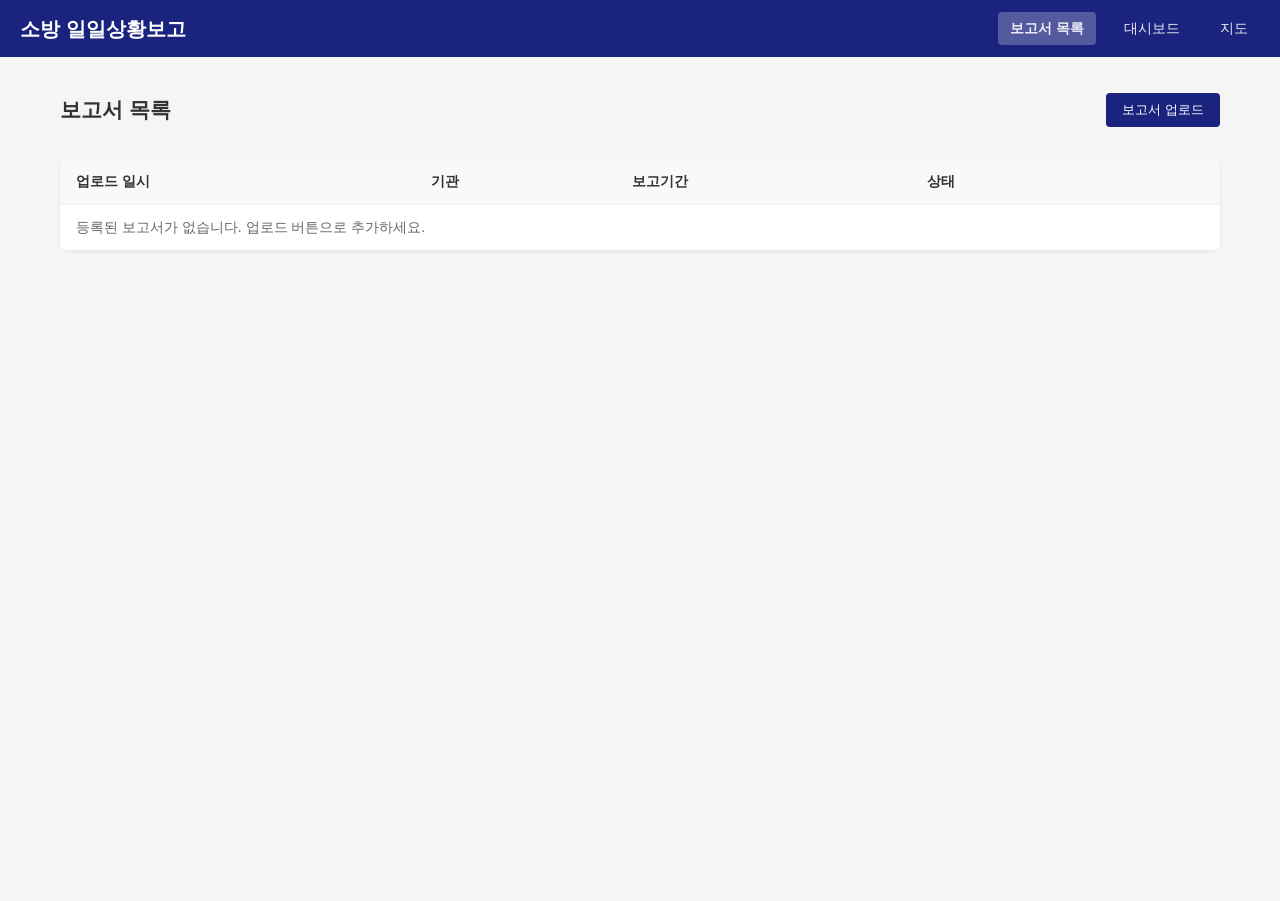
<file: 1dayreport/index.html>
<!DOCTYPE html>
<html lang="ko">
<head>
  <meta charset="UTF-8">
  <meta name="viewport" content="width=device-width, initial-scale=1.0">
  <title>소방 일일상황보고 시스템</title>
  <link rel="stylesheet" href="css/common.css">
  <link rel="stylesheet" href="css/layout.css">
  <link rel="stylesheet" href="css/modal.css">
  <link rel="stylesheet" href="css/forms.css">
</head>
<body>
  <header class="app-header">
    <h1 class="app-title">소방 일일상황보고</h1>
    <nav class="main-nav" aria-label="주 메뉴">
      <a href="#/list" class="nav-link" data-route="list">보고서 목록</a>
      <a href="#/dashboard" class="nav-link" data-route="dashboard">대시보드</a>
      <a href="#/map" class="nav-link" data-route="map">지도</a>
    </nav>
  </header>
  <main id="app" class="app-main" role="main"></main>
  <div id="modal-container" class="modal-container" aria-hidden="true"></div>
  <!-- 카카오맵: 지도 사용 시 아래 스크립트 추가 후 appkey 설정. 지오코딩은 js/services/geocoding.js에서 window.KAKAO_MAP_REST_KEY 사용 -->
  <!-- <script src="//dapi.kakao.com/v2/maps/sdk.js?appkey=YOUR_APP_KEY"></script> -->
  <script type="module" src="js/app.js"></script>
</body>
</html>
</file>
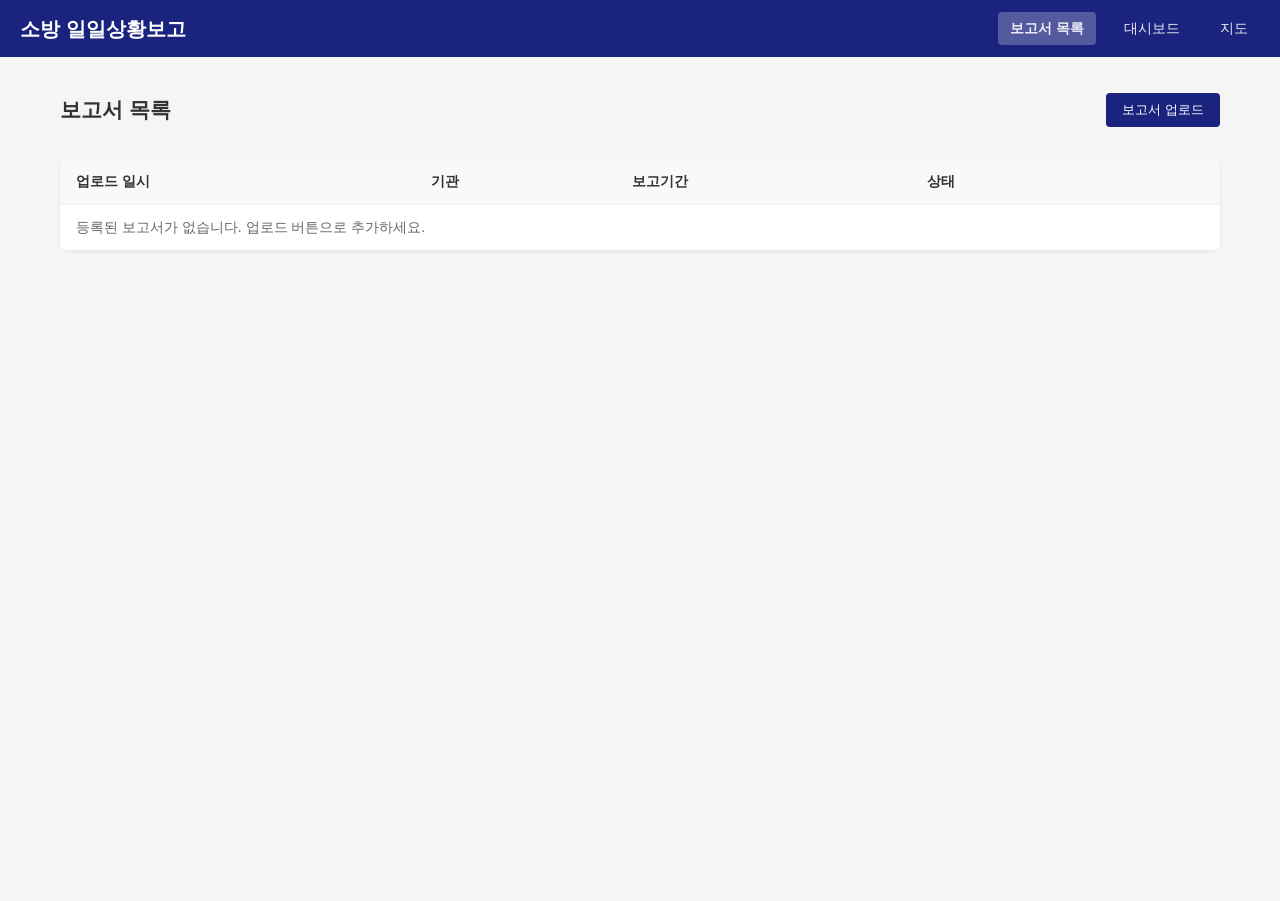
<file: class2_dayreport/index.html>
<!DOCTYPE html>
<html lang="ko">
<head>
  <meta charset="UTF-8">
  <meta name="viewport" content="width=device-width, initial-scale=1.0">
  <title>소방 일일상황보고 시스템</title>
  <link rel="stylesheet" href="css/common.css">
  <link rel="stylesheet" href="css/layout.css">
  <link rel="stylesheet" href="css/modal.css">
  <link rel="stylesheet" href="css/forms.css">
</head>
<body>
  <header class="app-header">
    <h1 class="app-title">소방 일일상황보고</h1>
    <nav class="main-nav" aria-label="주 메뉴">
      <a href="#/list" class="nav-link" data-route="list">보고서 목록</a>
      <a href="#/dashboard" class="nav-link" data-route="dashboard">대시보드</a>
      <a href="#/map" class="nav-link" data-route="map">지도</a>
    </nav>
  </header>
  <main id="app" class="app-main" role="main"></main>
  <div id="modal-container" class="modal-container" aria-hidden="true"></div>
  <!-- 카카오맵: 지도 사용 시 아래 스크립트 추가 후 appkey 설정. 지오코딩은 js/services/geocoding.js에서 window.KAKAO_MAP_REST_KEY 사용 -->
  <script src="//dapi.kakao.com/v2/maps/sdk.js?appkey=47961c1cc749b8b7290cc14567a1ed27"></script>
  <script type="module" src="js/app.js"></script>
</body>
</html>
</file>
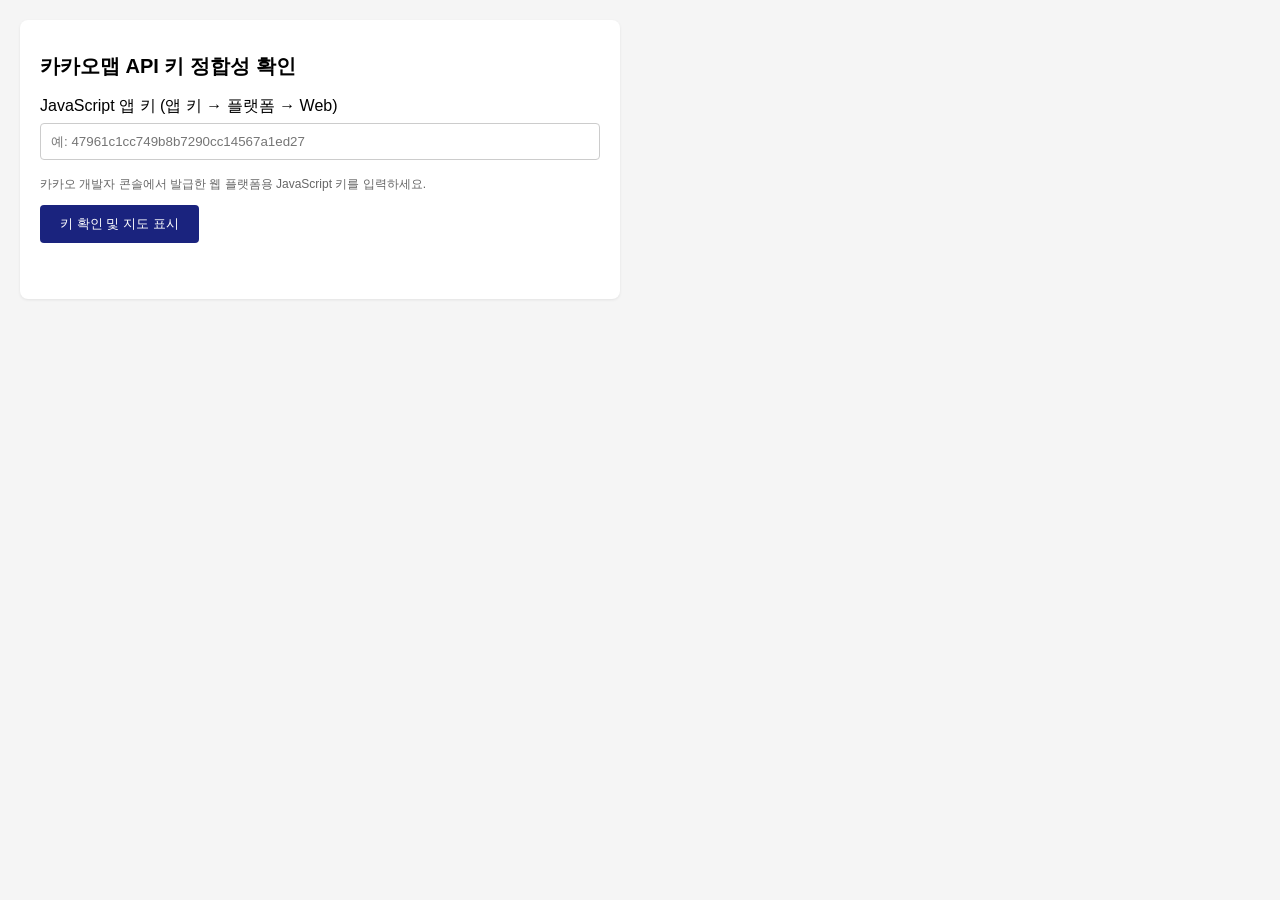
<file: class2_dayreport/map.html>
<!DOCTYPE html>
<html lang="ko">
<head>
  <meta charset="UTF-8">
  <meta name="viewport" content="width=device-width, initial-scale=1.0">
  <title>카카오맵 API 키 확인</title>
  <style>
    * { box-sizing: border-box; }
    body { font-family: 'Malgun Gothic', sans-serif; margin: 0; padding: 20px; background: #f5f5f5; }
    h1 { font-size: 1.25rem; margin-bottom: 16px; }
    .panel { background: #fff; padding: 20px; border-radius: 8px; box-shadow: 0 1px 3px rgba(0,0,0,0.08); max-width: 600px; margin-bottom: 16px; }
    label { display: block; margin-bottom: 6px; font-weight: 500; }
    input[type="text"] { width: 100%; padding: 10px; border: 1px solid #ccc; border-radius: 4px; margin-bottom: 12px; }
    button { padding: 10px 20px; background: #1a237e; color: #fff; border: none; border-radius: 4px; cursor: pointer; font-weight: 500; }
    button:hover { background: #283593; }
    button:disabled { background: #9e9e9e; cursor: not-allowed; }
    #status { margin-top: 12px; padding: 12px; border-radius: 4px; min-height: 24px; }
    #status.ok { background: #e8f5e9; color: #2e7d32; }
    #status.err { background: #ffebee; color: #c62828; }
    #map-container { width: 100%; height: 400px; margin-top: 16px; border-radius: 8px; overflow: hidden; background: #e0e0e0; display: none; }
    #map-container.visible { display: block; }
    .hint { font-size: 12px; color: #666; margin-top: 4px; }
  </style>
</head>
<body>
  <div class="panel">
    <h1>카카오맵 API 키 정합성 확인</h1>
    <label for="appkey">JavaScript 앱 키 (앱 키 → 플랫폼 → Web)</label>
    <input type="text" id="appkey" placeholder="예: 47961c1cc749b8b7290cc14567a1ed27" />
    <p class="hint">카카오 개발자 콘솔에서 발급한 웹 플랫폼용 JavaScript 키를 입력하세요.</p>
    <button type="button" id="btn-check">키 확인 및 지도 표시</button>
    <div id="status"></div>
    <div id="map-container"></div>
  </div>

  <script>
    (function () {
      const appkeyEl = document.getElementById('appkey');
      const btnCheck = document.getElementById('btn-check');
      const statusEl = document.getElementById('status');
      const mapContainer = document.getElementById('map-container');

      function setStatus(ok, message) {
        statusEl.textContent = message;
        statusEl.className = ok ? 'ok' : 'err';
        statusEl.style.display = 'block';
      }

      function showMap() {
        mapContainer.classList.add('visible');
        mapContainer.innerHTML = '';
        try {
          const center = new kakao.maps.LatLng(37.5665, 126.9780);
          const options = { center: center, level: 3 };
          const map = new kakao.maps.Map(mapContainer, options);
          new kakao.maps.Marker({ position: center, map: map });
          return true;
        } catch (e) {
          setStatus(false, '지도 생성 실패: ' + (e.message || e));
          return false;
        }
      }

      function loadScript(key, callback) {
        if (typeof kakao !== 'undefined' && kakao.maps) {
          callback(true);
          return;
        }
        const script = document.createElement('script');
        script.src = '//dapi.kakao.com/v2/maps/sdk.js?appkey=' + encodeURIComponent(key) + '&autoload=false';
        script.async = true;
        script.onload = function () {
          kakao.maps.load(function () {
            callback(true);
          });
        };
        script.onerror = function () {
          callback(false);
        };
        document.head.appendChild(script);
      }

      btnCheck.addEventListener('click', function () {
        const key = (appkeyEl.value || '').trim();
        if (!key) {
          setStatus(false, '앱 키를 입력하세요.');
          mapContainer.classList.remove('visible');
          return;
        }

        btnCheck.disabled = true;
        statusEl.textContent = '확인 중...';
        statusEl.className = '';

        loadScript(key, function (loaded) {
          btnCheck.disabled = false;
          if (!loaded) {
            setStatus(false, '스크립트 로드 실패. 키와 도메인(로컬/배포 URL)을 확인하세요.');
            mapContainer.classList.remove('visible');
            return;
          }
          try {
            if (showMap()) {
              setStatus(true, 'API 키가 유효합니다. 지도가 정상 표시되었습니다.');
            }
          } catch (e) {
            setStatus(false, '키 오류 또는 제한: ' + (e.message || String(e)));
            mapContainer.classList.remove('visible');
          }
        });
      });
    })();
  </script>
</body>
</html>
</file>
<file: 1dayreport/css/common.css>
/* reset & base */
*, *::before, *::after { box-sizing: border-box; }
body { margin: 0; font-family: 'Malgun Gothic', sans-serif; font-size: 14px; line-height: 1.5; color: #333; background: #f5f5f5; }
a { color: #1967d2; text-decoration: none; }
a:hover { text-decoration: underline; }
button { cursor: pointer; font-family: inherit; }
input, select, textarea { font-family: inherit; font-size: inherit; }

/* utility */
.sr-only { position: absolute; width: 1px; height: 1px; padding: 0; margin: -1px; overflow: hidden; clip: rect(0,0,0,0); border: 0; }
.text-muted { color: #666; }
.badge { display: inline-block; padding: 2px 8px; border-radius: 4px; font-size: 12px; }
.badge-draft { background: #fff3cd; color: #856404; }
.badge-in_review { background: #cce5ff; color: #004085; }
.badge-confirmed { background: #d4edda; color: #155724; }
.badge-error { background: #f8d7da; color: #721c24; }
</file>
<file: 1dayreport/css/layout.css>
.app-header {
  background: #1a237e;
  color: #fff;
  padding: 12px 20px;
  display: flex;
  align-items: center;
  justify-content: space-between;
  flex-wrap: wrap;
  gap: 12px;
}
.app-title { margin: 0; font-size: 1.25rem; }
.main-nav { display: flex; gap: 16px; }
.main-nav .nav-link {
  color: rgba(255,255,255,0.9);
  padding: 6px 12px;
  border-radius: 4px;
}
.main-nav .nav-link:hover { background: rgba(255,255,255,0.15); text-decoration: none; }
.main-nav .nav-link.active { background: rgba(255,255,255,0.25); font-weight: 600; }

.app-main {
  max-width: 1200px;
  margin: 0 auto;
  padding: 20px;
  min-height: calc(100vh - 56px);
}

/* list view */
.list-toolbar { display: flex; justify-content: space-between; align-items: center; margin-bottom: 16px; flex-wrap: wrap; gap: 12px; }
.report-table { width: 100%; border-collapse: collapse; background: #fff; border-radius: 8px; overflow: hidden; box-shadow: 0 1px 3px rgba(0,0,0,0.08); }
.report-table th, .report-table td { padding: 12px 16px; text-align: left; border-bottom: 1px solid #eee; }
.report-table th { background: #f8f9fa; font-weight: 600; }
.report-table tr:hover { background: #f8f9fa; }
.report-table .col-actions { white-space: nowrap; }

/* dashboard */
.dashboard-filters { margin-bottom: 20px; display: flex; gap: 12px; align-items: center; flex-wrap: wrap; }
.kpi-grid { display: grid; grid-template-columns: repeat(auto-fill, minmax(180px, 1fr)); gap: 16px; margin-bottom: 24px; }
.kpi-card { background: #fff; padding: 16px; border-radius: 8px; box-shadow: 0 1px 3px rgba(0,0,0,0.08); }
.kpi-card .kpi-value { font-size: 1.5rem; font-weight: 700; color: #1a237e; }
.kpi-card .kpi-label { font-size: 0.85rem; color: #666; margin-top: 4px; }
.chart-container { background: #fff; padding: 20px; border-radius: 8px; box-shadow: 0 1px 3px rgba(0,0,0,0.08); margin-bottom: 20px; max-width: 600px; }
.chart-container h3 { margin: 0 0 16px 0; font-size: 1rem; }

/* map view */
.map-layout { display: flex; gap: 16px; flex-wrap: wrap; }
.map-sidebar { flex: 0 0 280px; max-height: 70vh; overflow-y: auto; background: #fff; border-radius: 8px; box-shadow: 0 1px 3px rgba(0,0,0,0.08); }
.map-sidebar .incident-item { padding: 12px; border-bottom: 1px solid #eee; cursor: pointer; }
.map-sidebar .incident-item:hover, .map-sidebar .incident-item.active { background: #e8eaf6; }
.map-sidebar .incident-item .geo-failed { color: #c62828; font-size: 12px; }
#map-container { flex: 1; min-height: 400px; border-radius: 8px; overflow: hidden; background: #e0e0e0; }
.map-filters { margin-bottom: 12px; padding: 12px; display: flex; gap: 12px; flex-wrap: wrap; align-items: center; }

/* report detail */
.report-detail-layout { display: grid; grid-template-columns: 1fr 1fr; gap: 24px; }
@media (max-width: 900px) { .report-detail-layout { grid-template-columns: 1fr; } }
.report-origin { background: #fff; padding: 16px; border-radius: 8px; box-shadow: 0 1px 3px rgba(0,0,0,0.08); }
.report-origin img { max-width: 100%; height: auto; display: block; }
.report-form-section { background: #fff; padding: 16px; border-radius: 8px; box-shadow: 0 1px 3px rgba(0,0,0,0.08); margin-bottom: 16px; }
.report-form-section h3 { margin: 0 0 12px 0; font-size: 1rem; border-bottom: 1px solid #eee; padding-bottom: 8px; }
.report-actions { display: flex; gap: 12px; margin-top: 20px; flex-wrap: wrap; }
.incident-list-editor { margin-top: 8px; }
.incident-list-editor .incident-row { padding: 8px 0; border-bottom: 1px solid #eee; display: grid; gap: 8px; }
.incident-list-editor .incident-row:last-child { border-bottom: none; }

/* 일일소방활동 표 */
.daily-stats-table-container { overflow-x: auto; margin-top: 8px; }
.daily-stats-table { font-size: 13px; }
.daily-stats-table th { white-space: nowrap; }
.daily-stats-table td { text-align: center; }
.daily-stats-table td:first-child { text-align: left; font-weight: 600; }
.daily-stats-table thead th { background: #f0f0f0; }
.daily-stats-table tbody tr:nth-child(even) { background: #fafafa; }
</file>
<file: 1dayreport/css/modal.css>
.modal-container { position: fixed; inset: 0; z-index: 1000; display: none; align-items: center; justify-content: center; padding: 20px; }
.modal-container.is-open { display: flex; }
.modal-backdrop { position: absolute; inset: 0; background: rgba(0,0,0,0.5); }
.modal-dialog {
  position: relative; z-index: 1;
  background: #fff; border-radius: 8px; box-shadow: 0 4px 20px rgba(0,0,0,0.2);
  max-width: 90vw; max-height: 90vh; overflow: hidden; display: flex; flex-direction: column;
}
.modal-header { padding: 16px 20px; border-bottom: 1px solid #eee; display: flex; justify-content: space-between; align-items: center; flex-shrink: 0; }
.modal-header h2 { margin: 0; font-size: 1.1rem; }
.modal-close { background: none; border: none; font-size: 1.5rem; line-height: 1; padding: 0 4px; color: #666; }
.modal-close:hover { color: #000; }
.modal-body { padding: 20px; overflow-y: auto; flex: 1; }
.modal-footer { padding: 12px 20px; border-top: 1px solid #eee; flex-shrink: 0; }

/* focus trap: keep focus inside modal when open */
.modal-dialog:focus { outline: none; }
</file>
<file: 1dayreport/css/forms.css>
.form-group { margin-bottom: 12px; }
.form-group label { display: block; margin-bottom: 4px; font-weight: 500; }
.form-group input, .form-group select, .form-group textarea {
  width: 100%; padding: 8px 10px; border: 1px solid #ccc; border-radius: 4px;
}
.form-group textarea { min-height: 80px; resize: vertical; }
.form-row { display: flex; gap: 12px; flex-wrap: wrap; }
.form-row .form-group { flex: 1; min-width: 120px; }
.btn { padding: 8px 16px; border-radius: 4px; border: none; font-weight: 500; }
.btn-primary { background: #1a237e; color: #fff; }
.btn-primary:hover { background: #283593; }
.btn-secondary { background: #e0e0e0; color: #333; }
.btn-secondary:hover { background: #d0d0d0; }
.btn-danger { background: #c62828; color: #fff; }
.btn-sm { padding: 6px 12px; font-size: 13px; }
.upload-zone {
  border: 2px dashed #ccc; border-radius: 8px; padding: 32px; text-align: center; background: #fafafa;
  transition: border-color 0.2s, background 0.2s;
}
.upload-zone:hover, .upload-zone.dragover { border-color: #1a237e; background: #e8eaf6; }
.upload-zone input[type="file"] { display: none; }
</file>
<file: class2_dayreport/css/common.css>
/* reset & base */
*, *::before, *::after { box-sizing: border-box; }
body { margin: 0; font-family: 'Malgun Gothic', sans-serif; font-size: 14px; line-height: 1.5; color: #333; background: #f5f5f5; }
a { color: #1967d2; text-decoration: none; }
a:hover { text-decoration: underline; }
button { cursor: pointer; font-family: inherit; }
input, select, textarea { font-family: inherit; font-size: inherit; }

/* utility */
.sr-only { position: absolute; width: 1px; height: 1px; padding: 0; margin: -1px; overflow: hidden; clip: rect(0,0,0,0); border: 0; }
.text-muted { color: #666; }
.badge { display: inline-block; padding: 2px 8px; border-radius: 4px; font-size: 12px; }
.badge-draft { background: #fff3cd; color: #856404; }
.badge-in_review { background: #cce5ff; color: #004085; }
.badge-confirmed { background: #d4edda; color: #155724; }
.badge-error { background: #f8d7da; color: #721c24; }
</file>
<file: class2_dayreport/css/layout.css>
.app-header {
  background: #1a237e;
  color: #fff;
  padding: 12px 20px;
  display: flex;
  align-items: center;
  justify-content: space-between;
  flex-wrap: wrap;
  gap: 12px;
}
.app-title { margin: 0; font-size: 1.25rem; }
.main-nav { display: flex; gap: 16px; }
.main-nav .nav-link {
  color: rgba(255,255,255,0.9);
  padding: 6px 12px;
  border-radius: 4px;
}
.main-nav .nav-link:hover { background: rgba(255,255,255,0.15); text-decoration: none; }
.main-nav .nav-link.active { background: rgba(255,255,255,0.25); font-weight: 600; }

.app-main {
  max-width: 1200px;
  margin: 0 auto;
  padding: 20px;
  min-height: calc(100vh - 56px);
}

/* list view */
.list-toolbar { display: flex; justify-content: space-between; align-items: center; margin-bottom: 16px; flex-wrap: wrap; gap: 12px; }
.report-table { width: 100%; border-collapse: collapse; background: #fff; border-radius: 8px; overflow: hidden; box-shadow: 0 1px 3px rgba(0,0,0,0.08); }
.report-table th, .report-table td { padding: 12px 16px; text-align: left; border-bottom: 1px solid #eee; }
.report-table th { background: #f8f9fa; font-weight: 600; }
.report-table tr:hover { background: #f8f9fa; }
.report-table .col-actions { white-space: nowrap; }

/* dashboard */
.dashboard-filters { margin-bottom: 20px; display: flex; gap: 12px; align-items: center; flex-wrap: wrap; }
.kpi-grid { display: grid; grid-template-columns: repeat(auto-fill, minmax(180px, 1fr)); gap: 16px; margin-bottom: 24px; }
.kpi-card { background: #fff; padding: 16px; border-radius: 8px; box-shadow: 0 1px 3px rgba(0,0,0,0.08); }
.kpi-card .kpi-value { font-size: 1.5rem; font-weight: 700; color: #1a237e; }
.kpi-card .kpi-label { font-size: 0.85rem; color: #666; margin-top: 4px; }
.chart-container { background: #fff; padding: 20px; border-radius: 8px; box-shadow: 0 1px 3px rgba(0,0,0,0.08); margin-bottom: 20px; max-width: 600px; }
.chart-container h3 { margin: 0 0 16px 0; font-size: 1rem; }

/* map view */
.map-layout { display: flex; gap: 16px; flex-wrap: wrap; }
.map-sidebar { flex: 0 0 280px; max-height: 70vh; overflow-y: auto; background: #fff; border-radius: 8px; box-shadow: 0 1px 3px rgba(0,0,0,0.08); }
.map-sidebar .incident-item { padding: 12px; border-bottom: 1px solid #eee; cursor: pointer; }
.map-sidebar .incident-item:hover, .map-sidebar .incident-item.active { background: #e8eaf6; }
.map-sidebar .incident-item .geo-failed { color: #c62828; font-size: 12px; }
#map-container { flex: 1; min-height: 400px; border-radius: 8px; overflow: hidden; background: #e0e0e0; }
.map-filters { margin-bottom: 12px; padding: 12px; display: flex; gap: 12px; flex-wrap: wrap; align-items: center; }

/* report detail */
.report-detail-layout { display: grid; grid-template-columns: 1fr 1fr; gap: 24px; }
@media (max-width: 900px) { .report-detail-layout { grid-template-columns: 1fr; } }
.report-origin { background: #fff; padding: 16px; border-radius: 8px; box-shadow: 0 1px 3px rgba(0,0,0,0.08); }
.report-origin img { max-width: 100%; height: auto; display: block; }
.report-form-section { background: #fff; padding: 16px; border-radius: 8px; box-shadow: 0 1px 3px rgba(0,0,0,0.08); margin-bottom: 16px; }
.report-form-section h3 { margin: 0 0 12px 0; font-size: 1rem; border-bottom: 1px solid #eee; padding-bottom: 8px; }
.report-actions { display: flex; gap: 12px; margin-top: 20px; flex-wrap: wrap; }
.incident-list-editor { margin-top: 8px; }
.incident-list-editor .incident-row { padding: 8px 0; border-bottom: 1px solid #eee; display: grid; gap: 8px; }
.incident-list-editor .incident-row:last-child { border-bottom: none; }

/* 일일소방활동 표 */
.daily-stats-table-container { overflow-x: auto; margin-top: 8px; }
.daily-stats-table { font-size: 13px; }
.daily-stats-table th { white-space: nowrap; }
.daily-stats-table td { text-align: center; }
.daily-stats-table td:first-child { text-align: left; font-weight: 600; }
.daily-stats-table thead th { background: #f0f0f0; }
.daily-stats-table tbody tr:nth-child(even) { background: #fafafa; }
</file>
<file: class2_dayreport/css/modal.css>
.modal-container { position: fixed; inset: 0; z-index: 1000; display: none; align-items: center; justify-content: center; padding: 20px; }
.modal-container.is-open { display: flex; }
.modal-backdrop { position: absolute; inset: 0; background: rgba(0,0,0,0.5); }
.modal-dialog {
  position: relative; z-index: 1;
  background: #fff; border-radius: 8px; box-shadow: 0 4px 20px rgba(0,0,0,0.2);
  max-width: 90vw; max-height: 90vh; overflow: hidden; display: flex; flex-direction: column;
}
.modal-header { padding: 16px 20px; border-bottom: 1px solid #eee; display: flex; justify-content: space-between; align-items: center; flex-shrink: 0; }
.modal-header h2 { margin: 0; font-size: 1.1rem; }
.modal-close { background: none; border: none; font-size: 1.5rem; line-height: 1; padding: 0 4px; color: #666; }
.modal-close:hover { color: #000; }
.modal-body { padding: 20px; overflow-y: auto; flex: 1; }
.modal-footer { padding: 12px 20px; border-top: 1px solid #eee; flex-shrink: 0; }

/* focus trap: keep focus inside modal when open */
.modal-dialog:focus { outline: none; }
</file>
<file: class2_dayreport/css/forms.css>
.form-group { margin-bottom: 12px; }
.form-group label { display: block; margin-bottom: 4px; font-weight: 500; }
.form-group input, .form-group select, .form-group textarea {
  width: 100%; padding: 8px 10px; border: 1px solid #ccc; border-radius: 4px;
}
.form-group textarea { min-height: 80px; resize: vertical; }
.form-row { display: flex; gap: 12px; flex-wrap: wrap; }
.form-row .form-group { flex: 1; min-width: 120px; }
.btn { padding: 8px 16px; border-radius: 4px; border: none; font-weight: 500; }
.btn-primary { background: #1a237e; color: #fff; }
.btn-primary:hover { background: #283593; }
.btn-secondary { background: #e0e0e0; color: #333; }
.btn-secondary:hover { background: #d0d0d0; }
.btn-danger { background: #c62828; color: #fff; }
.btn-sm { padding: 6px 12px; font-size: 13px; }
.upload-zone {
  border: 2px dashed #ccc; border-radius: 8px; padding: 32px; text-align: center; background: #fafafa;
  transition: border-color 0.2s, background 0.2s;
}
.upload-zone:hover, .upload-zone.dragover { border-color: #1a237e; background: #e8eaf6; }
.upload-zone input[type="file"] { display: none; }
</file>
